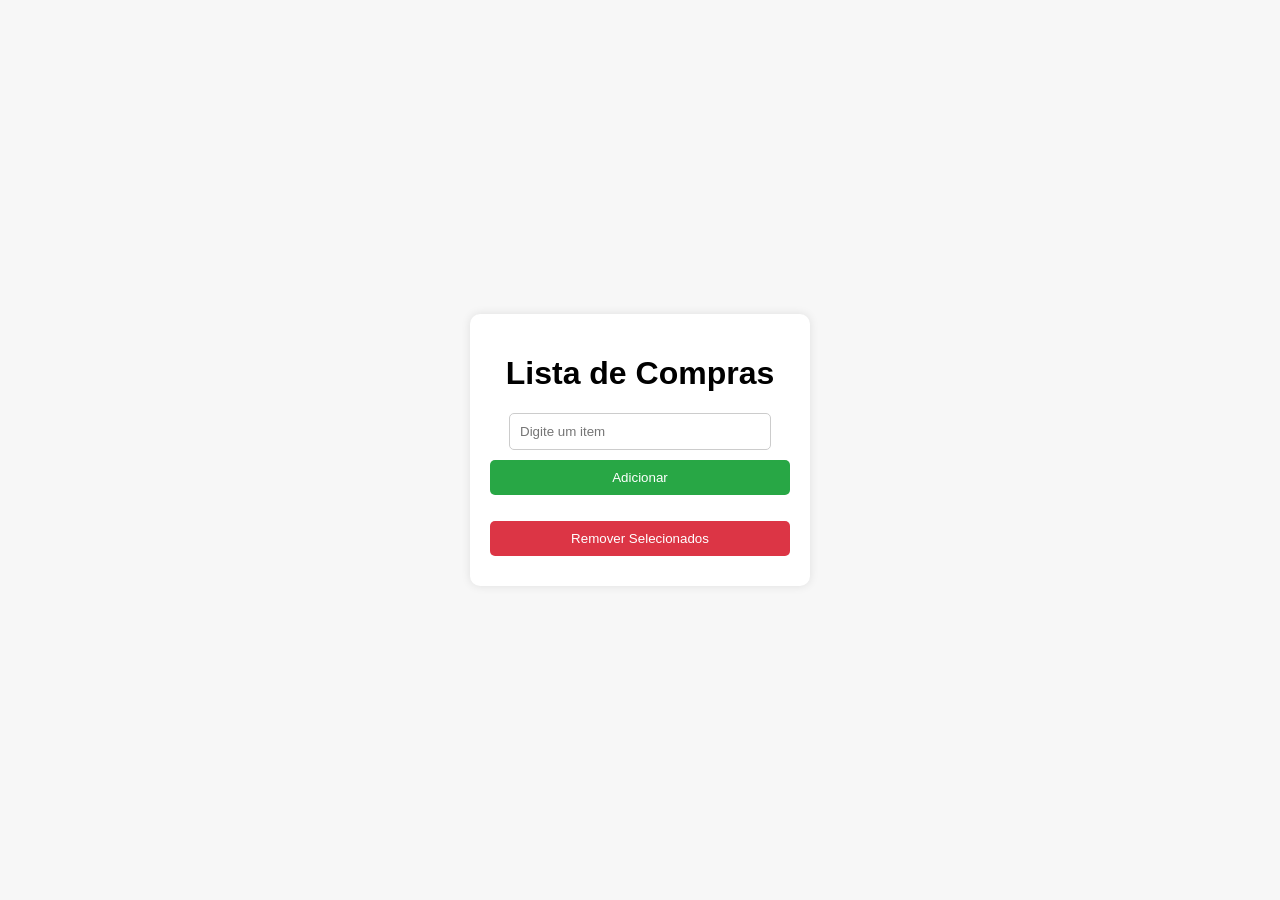
<file: index.html>
<!DOCTYPE html>
<html lang="pt-BR">
<head>
    <meta charset="UTF-8">
    <meta name="viewport" content="width=device-width, initial-scale=1.0">
    <title>Lista de Compras</title>
    <link rel="stylesheet" href="assets/css/style.css">
</head>
<body>
    <div class="container">
        <h1>Lista de Compras</h1>
        <input type="text" id="itemInput" placeholder="Digite um item">
        <button id="addItemBtn">Adicionar</button>
        <ul id="shoppingList"></ul>
        <button id="removeItemBtn">Remover Selecionados</button>
    </div>
    
    <script type="module" src="assets/js/app.js"></script>
</body>
</html>
</file>
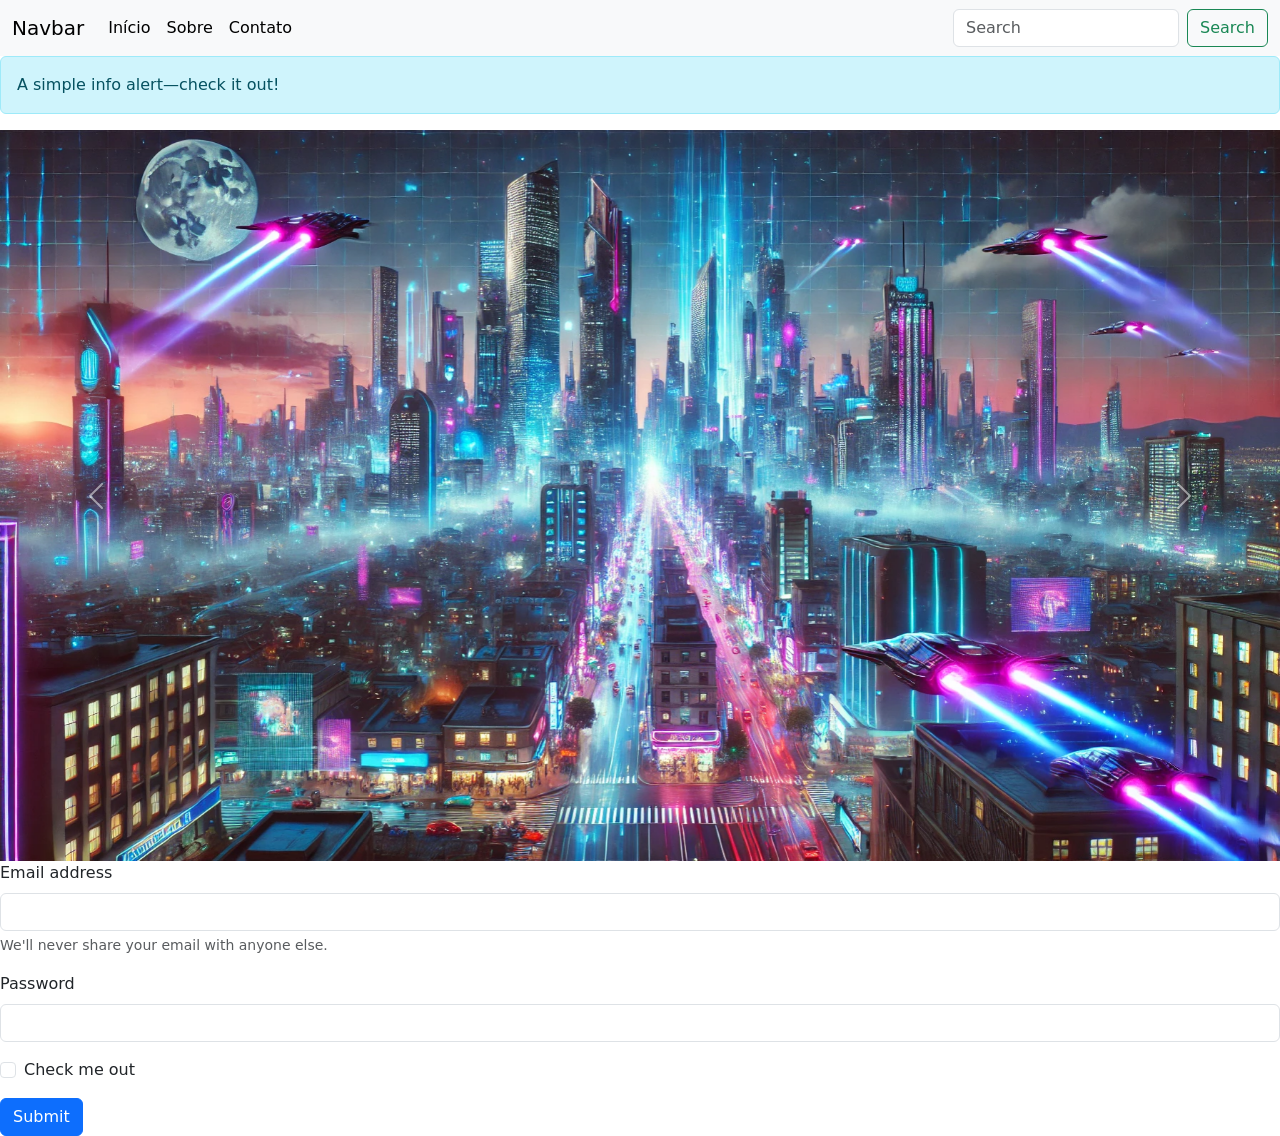
<file: praticaBootstrap/index.html>
<!DOCTYPE html>
<html lang="en">
<head>
    <meta charset="UTF-8">
    <meta name="viewport" content="width=device-width, initial-scale=1.0">
    <title>Document</title>
    <link href="https://cdn.jsdelivr.net/npm/bootstrap@5.0.2/dist/css/bootstrap.min.css" rel="stylesheet" integrity="sha384-EVSTQN3/azprG1Anm3QDgpJLIm9Nao0Yz1ztcQTwFspd3yD65VohhpuuCOmLASjC" crossorigin="anonymous">
</head>
<body>
    <header>
        <nav class="navbar navbar-expand-lg navbar-light bg-light">
            <div class="container-fluid">
              <a class="navbar-brand" href="#">Navbar</a>
              <button class="navbar-toggler" type="button" data-bs-toggle="collapse" data-bs-target="#navbarSupportedContent" aria-controls="navbarSupportedContent" aria-expanded="false" aria-label="Toggle navigation">
                <span class="navbar-toggler-icon"></span>
              </button>
              <div class="collapse navbar-collapse" id="navbarSupportedContent">
                <ul class="navbar-nav me-auto mb-2 mb-lg-0">
                  <li class="nav-item">
                    <a class="nav-link active" aria-current="page" href="#">Início</a>
                  </li>
                  <li class="nav-item"></li>
                    <a class="nav-link active" aria-current="page" href="#">Sobre</a>
                  </li>
                  <li class="nav-item"></li>
                    <a class="nav-link active" aria-current="page" href="#">Contato</a>
                  </li>
                </ul>
                <form class="d-flex">
                  <input class="form-control me-2" type="search" placeholder="Search" aria-label="Search">
                  <button class="btn btn-outline-success" type="submit">Search</button>
                </form>
              </div>
            </div>
          </nav>
    </header>
    <main>
        <div class="alert alert-info" role="alert">
            A simple info alert—check it out!
        </div>

        <div id="carouselExampleInterval" class="carousel slide" data-bs-ride="carousel">
            <div class="carousel-inner">
              <div class="carousel-item active" data-bs-interval="5000">
                <img src="assets/img/DALL·E 2024-10-21 21.11.27 - A wide cyberpunk cityscape at night with neon-lit skyscrapers stretching across the horizon, flying vehicles soaring through the air, and bustling str.webp" class="d-block w-100" alt="cyberpunk">
              </div>
              <div class="carousel-item" data-bs-interval="5000">
                <img src="assets/img/DALL·E 2024-10-21 21.12.28 - A wide cyberpunk street scene at night, featuring a futuristic alleyway filled with neon signs in multiple languages, high-tech vending machines, and .webp" class="d-block w-100" alt="cyberpunk">
              </div>
              <div class="carousel-item" data-bs-interval="5000">
                <img src="assets/img/DALL·E 2024-10-21 21.13.08 - A wide cyberpunk city street at night, with towering neon-lit buildings on both sides. The street is alive with futuristic vehicles, people in cyberpu.webp" class="d-block w-100" alt="cyberpunk">
              </div>
            </div>
            <button class="carousel-control-prev" type="button" data-bs-target="#carouselExampleInterval" data-bs-slide="prev">
              <span class="carousel-control-prev-icon" aria-hidden="true"></span>
              <span class="visually-hidden">Previous</span>
            </button>
            <button class="carousel-control-next" type="button" data-bs-target="#carouselExampleInterval" data-bs-slide="next">
              <span class="carousel-control-next-icon" aria-hidden="true"></span>
              <span class="visually-hidden">Next</span>
            </button>
          </div>

          <form>
            <div class="mb-3">
              <label for="exampleInputEmail1" class="form-label">Email address</label>
              <input type="email" class="form-control" id="exampleInputEmail1" aria-describedby="emailHelp">
              <div id="emailHelp" class="form-text">We'll never share your email with anyone else.</div>
            </div>
            <div class="mb-3">
              <label for="exampleInputPassword1" class="form-label">Password</label>
              <input type="password" class="form-control" id="exampleInputPassword1">
            </div>
            <div class="mb-3 form-check">
              <input type="checkbox" class="form-check-input" id="exampleCheck1">
              <label class="form-check-label" for="exampleCheck1">Check me out</label>
            </div>
            <button type="submit" class="btn btn-primary">Submit</button>
          </form>
    </main>
    <footer></footer>
    <script src="https://cdn.jsdelivr.net/npm/bootstrap@5.0.2/dist/js/bootstrap.bundle.min.js" integrity="sha384-MrcW6ZMFYlzcLA8Nl+NtUVF0sA7MsXsP1UyJoMp4YLEuNSfAP+JcXn/tWtIaxVXM" crossorigin="anonymous"></script>
</body>
</html>
</file>
<file: assets/css/style.css>
body {
    font-family: Arial, sans-serif;
    background-color: #f7f7f7;
    margin: 0;
    padding: 0;
    display: flex;
    justify-content: center;
    align-items: center;
    height: 100vh;
}

.container {
    background-color: white;
    padding: 20px;
    border-radius: 10px;
    box-shadow: 0 0 10px rgba(0, 0, 0, 0.1);
    width: 300px;
    text-align: center;
}

input[type="text"] {
    padding: 10px;
    width: 80%;
    margin-bottom: 10px;
    border: 1px solid #ccc;
    border-radius: 5px;
    transition: border-color 0.3s ease; /* Transição suave para a mudança de borda */
}

input[type="text"]:focus {
    outline: none;
    border-color: #80bdff; /* Cor da borda quando o input está focado */
}

button {
    padding: 10px;
    width: 100%;
    margin-bottom: 10px;
    border: none;
    border-radius: 5px;
    cursor: pointer;
}

/* Estilização específica pelo ID para o botão de adicionar */
#addItemBtn {
    background-color: #28a745;
    color: white;
}

#addItemBtn:hover {
    background-color: #218838;
}

/* Estilização específica pelo ID para o botão de remover */
#removeItemBtn {
    background-color: #dc3545;
    color: white;
}

#removeItemBtn:hover {
    background-color: #c82333;
}

ul {
    list-style-type: none;
    padding: 0;
}

li {
    display: flex;
    justify-content: space-between;
    align-items: center;
    padding: 10px;
    border-bottom: 1px solid #ddd;
    opacity: 0;
    transform: translateY(-20px); /* Faz o item começar fora da lista */
    transition: opacity 0.5s ease, transform 0.5s ease; /* Transição suave para inclusão e remoção */
}

li.show {
    opacity: 1;
    transform: translateY(0); /* O item "entra" suavemente na lista */
}

li.remove {
    opacity: 0;
    transform: translateY(-20px); /* O item "sai" suavemente da lista */
    transition: opacity 0.5s ease, transform 0.5s ease; /* Suaviza a remoção */
}

li label {
    flex-grow: 1;
    margin-left: 10px;
}
</file>
